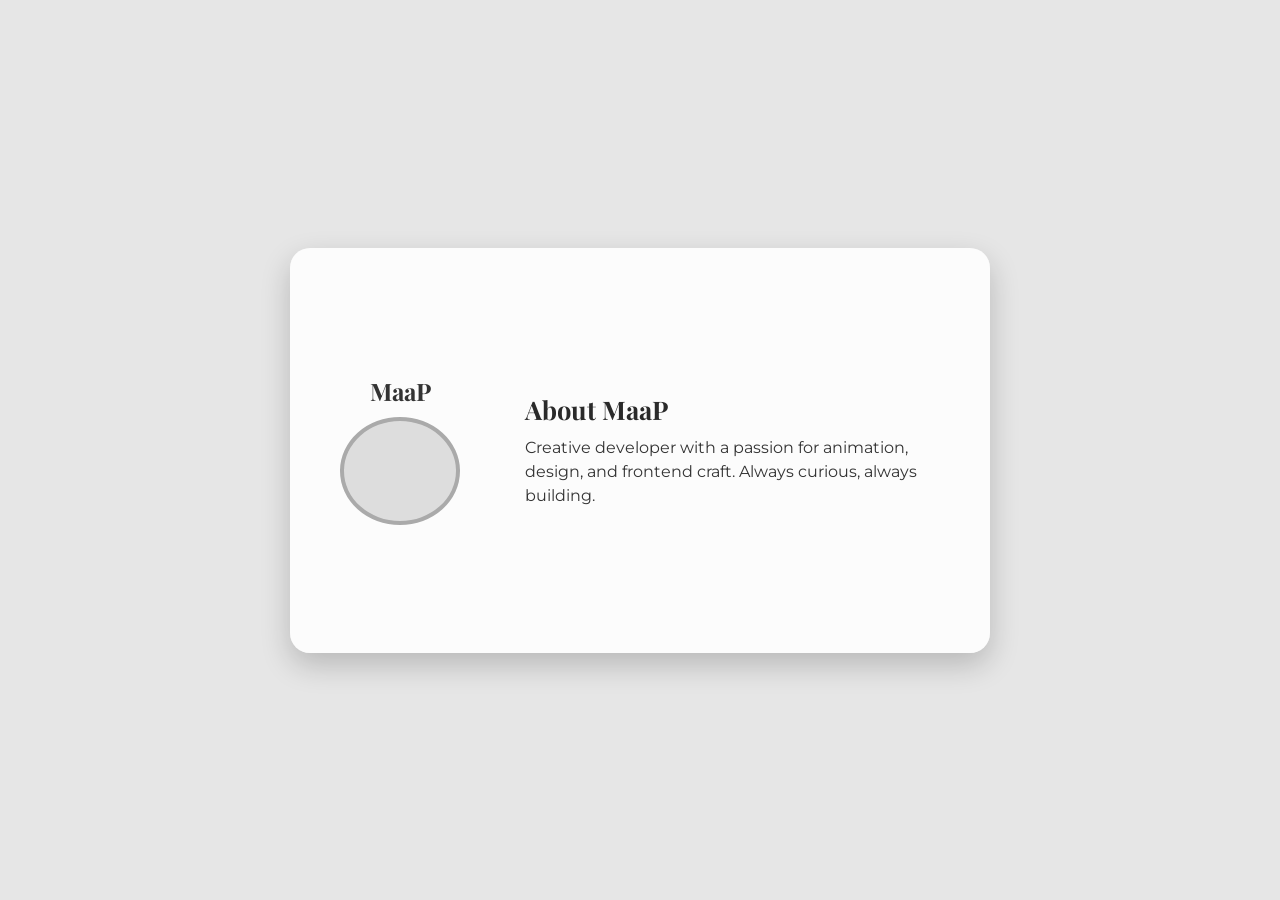
<file: card.html>
<!DOCTYPE html>
<html lang="en">
<head>
  <meta charset="UTF‑8" />
  <meta name="viewport" content="width=device-width, initial-scale=1.0" />
  <title>Rotating Profile Card</title>
  <link href="https://fonts.googleapis.com/css2?family=Montserrat:wght@400;700&family=Playfair+Display:wght@700&display=swap" rel="stylesheet" />
  <link rel="stylesheet" href="card.css" />
</head>
<body>
  <div class="portfolio-card">
    <div class="card-inner">
      <!-- Front Face - MaaP -->
      <div class="card-face card-front">
        <div class="card-content">
          <div class="profile-area">
            <div class="curved-text">MaaP</div>
            <div class="profile-icon"></div>
          </div>
          <div class="about-text">
            <h2>About MaaP</h2>
            <p>Creative developer with a passion for animation, design, and frontend craft. Always curious, always building.</p>
          </div>
        </div>
      </div>

      <!-- Back Face - SamK -->
      <div class="card-face card-back">
        <div class="card-content">
          <div class="profile-area">
            <div class="curved-text">SamK</div>
            <div class="profile-icon"></div>
          </div>
          <div class="about-text">
            <h2>About SamK</h2>
            <p>Design-minded engineer who blends technical rigor with a love for color, form, and subtlety in interfaces.</p>
          </div>
        </div>
      </div>
    </div>
  </div>
</body>
</html>
</file>
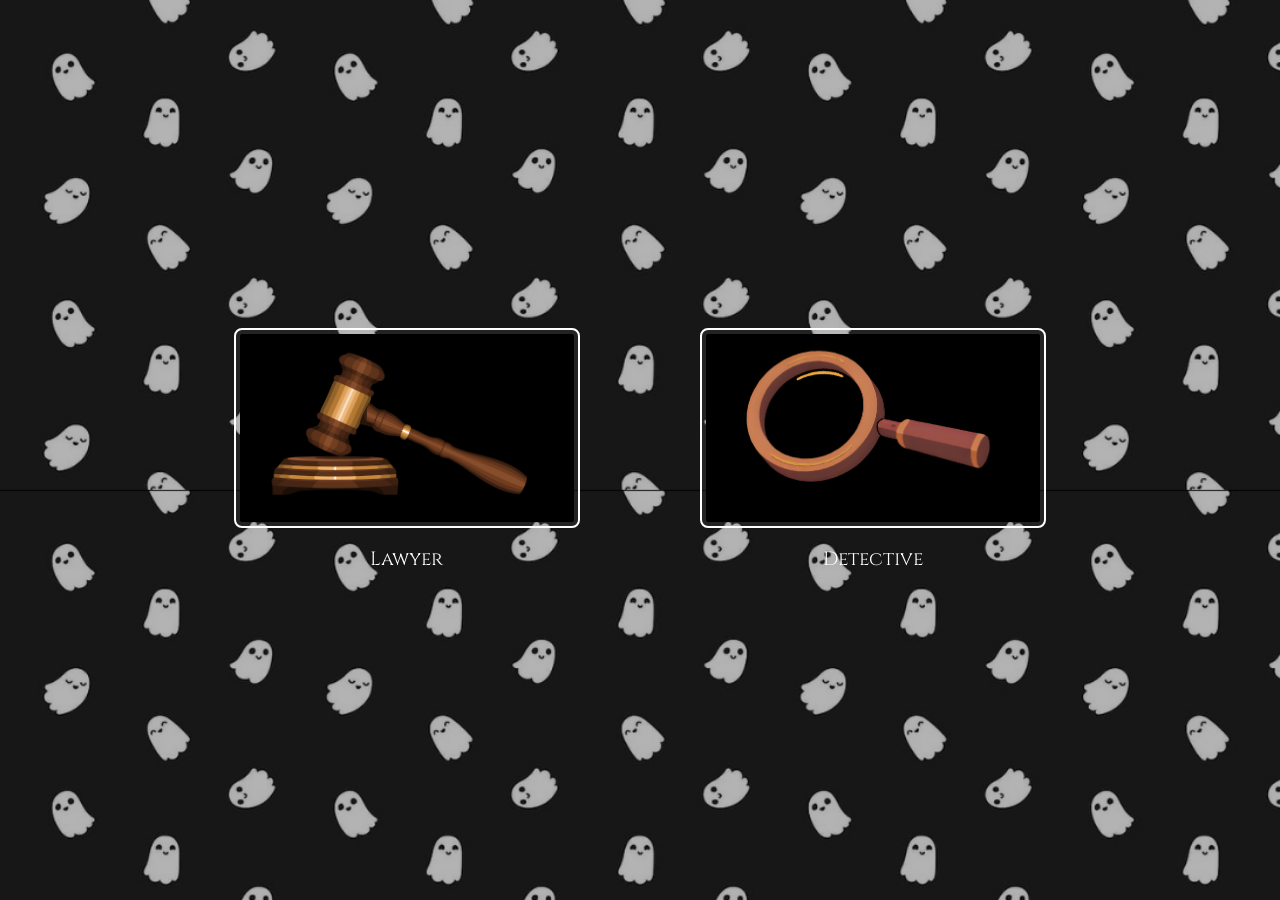
<file: home.html>
<!DOCTYPE html>
<html lang="en">
<head>
  <meta charset="UTF‑8"/>
  <meta name="viewport" content="width=device-width, initial-scale=1.0"/>
  <title>PJL Paranormal Justice League</title>
  <link href="https://fonts.googleapis.com/css2?family=Cinzel:wght@400;700&display=swap" rel="stylesheet"/>
  <link rel="stylesheet" href="home.css"/>
</head>
<body>
  <div class="curtain left"></div>
  <div class="curtain right"></div>

  <div class="icons-container">
    <a href="strategy2/index.html" class="icon-link">
      <img src="gavel.png" alt="Gavel icon" class="icon"/>
      <div class="label">Lawyer</div>
    </a>
    <a href="strategy/index.html" class="icon-link">
      <img src="magnifying glass.png"
           alt="Magnifier icon" class="icon"/>
      <div class="label">Detective</div>
    </a>
  </div>
</body>
</html>
</file>
<file: card.css>
* {
    margin: 0;
    padding: 0;
    box-sizing: border-box;
  }
  
  body {
    display: flex;
    justify-content: center;
    align-items: center;
    min-height: 100vh;
    font-family: 'Montserrat', sans-serif;
    background-image: url('https://images.unsplash.com/photo-1591530201596-c5076b7c60ce?fm=jpg&q=60&w=3000&ixlib=rb-4.1.0&ixid=M3wxMjA3fDB8MHxzZWFyY2h8Mnx8ZGFyayUyMGJsdWUlMjBncmFkaWVudHxlbnwwfHwwfHx8MA%3D%3D');
    background-size: cover;
    background-position: center;
    backdrop-filter: brightness(0.9);
  }
  
  .portfolio-card {
    width: 60vw;
    max-width: 700px;
    height: 45vh;
    max-height: 450px;
    perspective: 1400px;
  }
  
  .card-inner {
    width: 100%;
    height: 100%;
    position: relative;
    transform-style: preserve-3d;
    animation: slowSpin 40s linear infinite;
    transition: transform 0.8s ease-out;
  }
  
  .card-face {
    position: absolute;
    width: 100%;
    height: 100%;
    backface-visibility: hidden;
    border-radius: 20px;
    display: flex;
    justify-content: center;
    align-items: center;
    box-shadow: 0 12px 30px rgba(0, 0, 0, 0.2);
    background: rgba(255, 255, 255, 0.85);
  }
  
  .card-back {
    transform: rotateX(180deg);
  }
  
  .card-content {
    display: flex;
    justify-content: space-between;
    align-items: center;
    width: 90%;
    height: 80%;
    gap: 30px;
  }
  
  /* Profile area */
  .profile-area {
    position: relative;
    width: 150px;
    height: 150px;
    display: flex;
    flex-direction: column;
    align-items: center;
  }
  
  .profile-icon {
    width: 120px;
    height: 120px;
    border-radius: 50%;
    background-color: #ddd;
    border: 4px solid #aaa;
  }
  
  /* Curved Text */
  .curved-text {
    font-family: 'Playfair Display', serif;
    font-weight: bold;
    font-size: 1.5rem;
    color: #333;
    margin-bottom: 10px;
  }
  
  /* About Text */
  .about-text {
    flex: 1;
    padding: 20px;
  }
  
  .about-text h2 {
    font-family: 'Playfair Display', serif;
    font-size: 1.6rem;
    color: #2a2a2a;
    margin-bottom: 10px;
  }
  
  .about-text p {
    font-size: 1rem;
    line-height: 1.5;
    color: #333;
  }
  
  /* Spin Animation */
  @keyframes slowSpin {
    from {
      transform: rotateX(0deg);
    }
    to {
      transform: rotateX(360deg);
    }
  }
  
  /* Hover behavior */
  .portfolio-card:hover .c
</file>
<file: home.css>
* { margin:0; padding:0; box-sizing:border-box; }
body {
    height: 100vh;
    overflow: hidden;
    font-family: 'Cinzel', serif;
    background-image: url('ghost!.png');
    background-size: cover;
    background-position: center;
    background-repeat: no-repeat;
    }
      

/* Curtains */
.curtain {
  position: fixed;
  top: 0; bottom: 0;
  width: 50%;
  background: #ffffff;
  z-index: 10;
}
.curtain.left  { left: 0; animation: openLeft 2s ease-out forwards; }
.curtain.right { right:0; animation: openRight 2s ease-out forwards; }

@keyframes openLeft { to { transform: translateX(-100%); } }
@keyframes openRight{ to { transform: translateX(100%); } }

/* Icons container */
.icons-container {
  position: absolute;
  inset: 0;
  display: flex;
  justify-content: center;
  align-items: center;
  gap: 120px;
  opacity: 0;
  animation: fadeInIcons 1s ease-in 2s forwards;
}

/* Fade in icons after curtains open */
@keyframes fadeInIcons {
  to { opacity: 1; }
}

/* Icon link & image */
.icon-link {
  text-align:center;
  color:#fff;
  text-decoration:none;
}


.icon {
    max-height: 200px;
    max-width: 2000px;
    width: auto;
    height: auto;
    transition: transform 0.3s ease;
    border: 2px solid white;
    border-radius: 8px; /* Optional: rounds corners slightly */
    padding: 4px;       /* Optional: adds spacing inside border */
    background-color: rgba(255, 255, 255, 0.05); /* subtle background glow */
  }

/* Hover enlarge */
.icon-link:hover .icon {
  transform: scale(1.3);
}

/* Label under icon */
.label {
  margin-top:12px;
  font-size:1.2rem;
}
</file>
